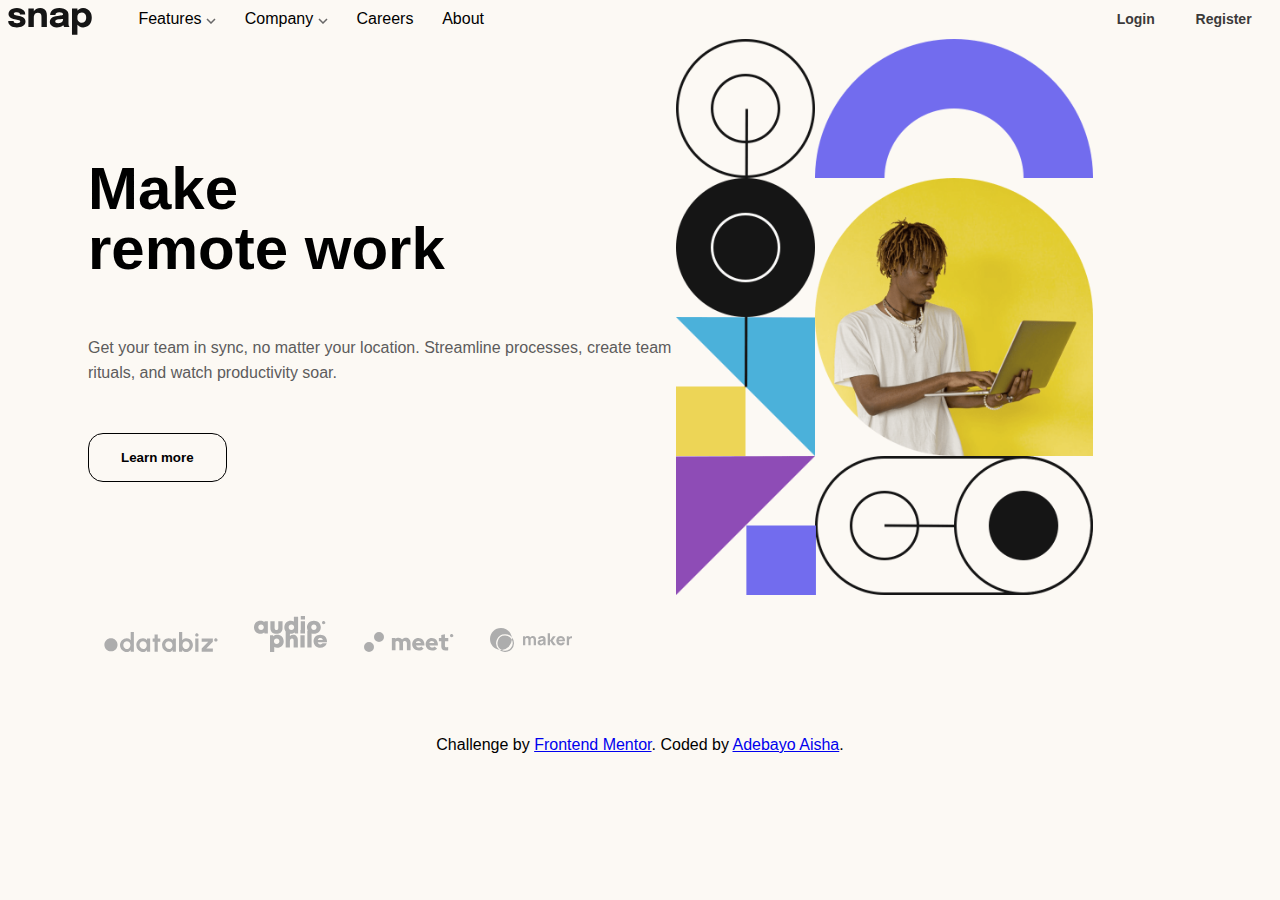
<file: index.html>
<!DOCTYPE html>
<html lang="en">

<head>
  <meta charset="UTF-8">
  <meta name="viewport" content="width=device-width, initial-scale=1.0">
  <!-- displays site properly based on user's device -->
  <link rel="stylesheet" href="style.css">
  <link rel="icon" type="image/png" sizes="32x32" href="./images/favicon-32x32.png">

  <title>Frontend Mentor | Intro section with dropdown navigation</title>
</head>

<body>
  <div class="container">
    <!----nav-->
    <nav>
      <div> <img id="" src="images/logo.svg" alt="" srcset=""></div>
      <div class="nav">
        <div class="link">
          <img class="d-none close-menu" onclick="closeMenu()" src="images/icon-close-menu.svg" alt="" srcset="">
          <div class="dropdown">Features <span><img  onclick="myFunction()" class="dropbtn" src="images/icon-arrow-down.svg" alt="" srcset="">
          </span>
           <div id="myDropdown" class="dropdown-content card">
            <div class="i">
              <img src="images/icon-todo.svg" alt="" srcset="">
              <p>Todo List</p>
            </div>
            <div class="i">
              <img src="images/icon-calendar.svg" alt="" srcset="">
              <p>Calender</p>
            </div>
            <div class="i">
              <img src="images/icon-reminders.svg" alt="" srcset="">
              <p>Reminders</p>
            </div>
            <div class="i">
              <img src="images/icon-planning.svg" alt="" srcset="">
              <p>Planning</p>
            </div>
          </div>
        </div>
  
        <div>Company <span><img  onclick="myFunction2()" class="dropbtn" src="images/icon-arrow-down.svg"
           alt="" srcset=""></span>
           <div id="myDropdown2" class="dropdown-content">
            <p>History</p>
        <p>Our team</p>
        <p>Blog</p>
          </div></div>
          <div>Careers </div>
          <div>About </div>
        </div>

        <div class="navEnd">
          <div onclick="window.location.href='login.html'"> <button>
              Login
            </button> </div>
          <div id="reg" onclick="window.location.href='Register.html'"> <button>
              Register
            </button> </div>
        </div>
      </div>
      <img class=" menu-logo" onclick="myMenu()" src="images/icon-menu.svg" alt="" srcset="">
    </nav>
    </div>

    <!---Main-->
    <main>
      <!--Left col-->
      <div class="left-col">
        <h1>
          Make <br>remote work
        </h1>
        <p>
          Get your team in sync, no matter your location. Streamline processes,
          create team rituals, and watch productivity soar.
        </p>
        <button>Learn more</button>
        <div id="spons">
          <img src="images/client-databiz.svg" alt="" srcset="">
          <img src="images/client-audiophile.svg" alt="" srcset="">
          <img src="images/client-meet.svg" alt="" srcset="">
          <img src="images/client-maker.svg" alt="" srcset="">
        </div>
      </div>
      <!--right col-->
      <div class="right-col">
        <img id="right-img" src="images/image-hero-desktop.png" alt="artWork" srcset="">
      </div>
    </main>
  </div>

  <!---Footer-->
  <div class="attribution">
    Challenge by <a href="https://www.frontendmentor.io?ref=challenge" target="_blank">Frontend Mentor</a>.
    Coded by <a href="#">Adebayo Aisha</a>.
  </div>


  <script src="app.js"></script>
</body>

</html>
</file>
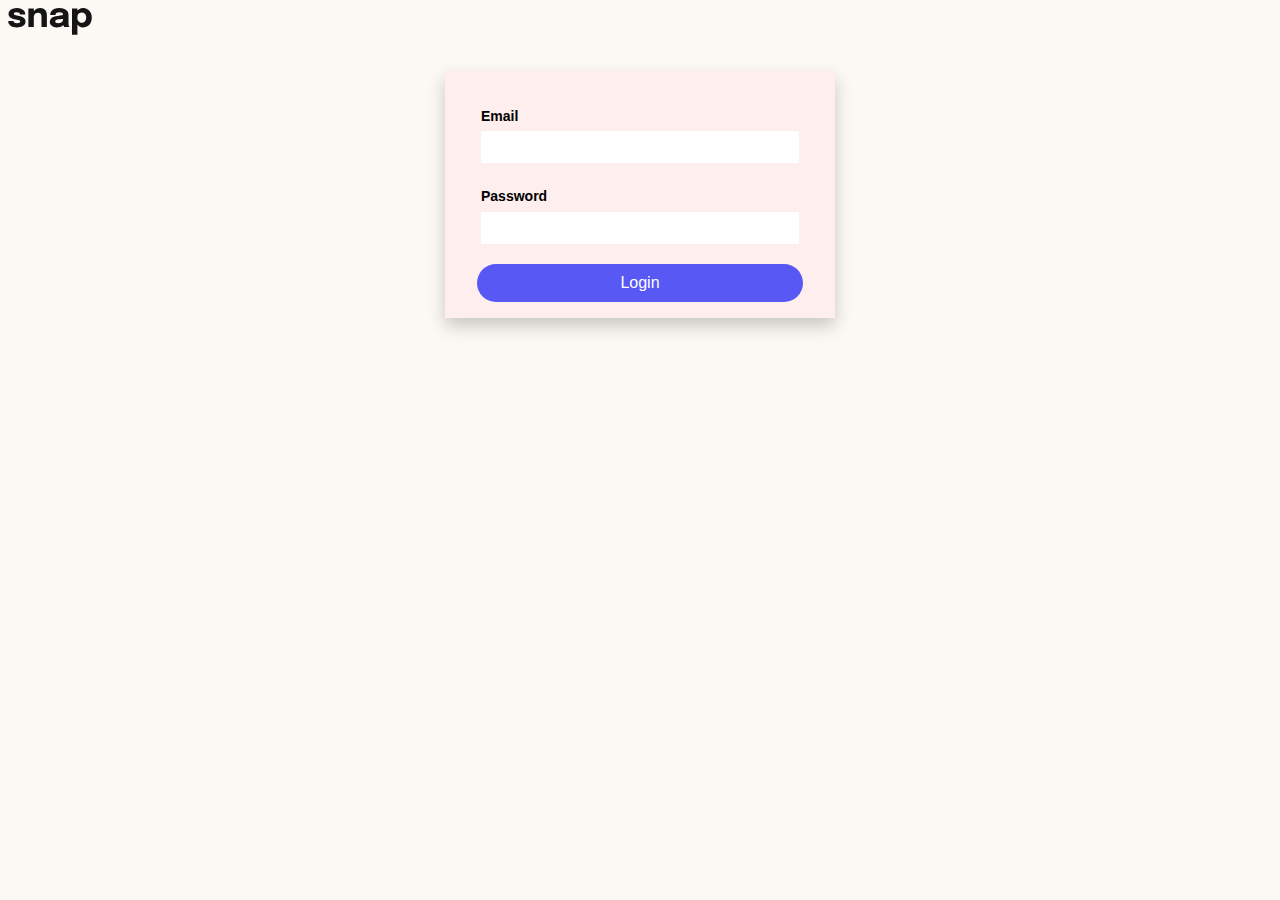
<file: login.html>
<!DOCTYPE html>
<html lang="en">

<head>
  <meta charset="UTF-8">
  <meta name="viewport" content="width=device-width, initial-scale=1.0">
  <!-- displays site properly based on user's device -->
  <link rel="stylesheet" href="style.css">
  <link rel="stylesheet" href="register.css">
  <link rel="icon" type="image/png" sizes="32x32" href="./images/favicon-32x32.png">

  <title>Frontend Mentor | Intro section with dropdown navigation</title>
</head>

<body>
  <div class="container">
    <!----nav-->
    <a href="./index.html"><img src="images/logo.svg" alt="" srcset=""></a>
    <!---login section-->

    <section>
      <div class="lform">
        <form name="myForm" action="index.html" onsubmit="return validateForm()" method="post">
          <div>
            <label for="email">Email</label><br>
            <input type="email" required id="email" name="email">
          </div>

          <div>
            <label for="password">Password</label><br>
            <input type="password" id="password" required name="password">
          </div>

          <button id="submit" type="submit">Login</button>
        </form>
      </div>
    </section>
  </div>

</body>

</html>
</file>
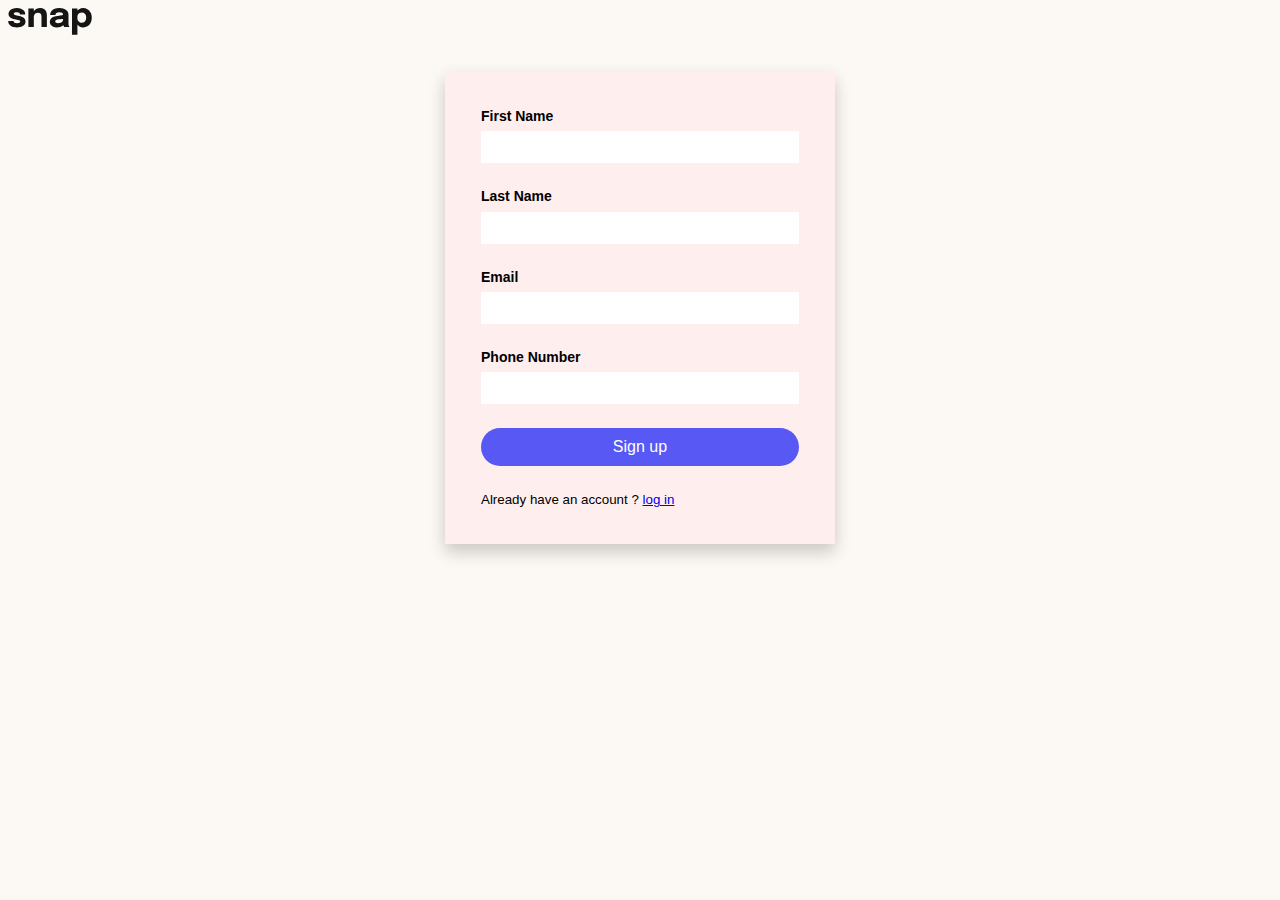
<file: register.html>
<!DOCTYPE html>
<html lang="en">

<head>
    <meta charset="UTF-8">
    <meta name="viewport" content="width=device-width, initial-scale=1.0">
    <!-- displays site properly based on user's device -->
    <link rel="stylesheet" href="style.css">
    <link rel="stylesheet" href="register.css">
    <link rel="icon" type="image/png" sizes="32x32" href="./images/favicon-32x32.png">

    <title>Frontend Mentor | Intro section with dropdown navigation</title>
</head>

<body>
    <div class="container">
        <!----nav-->
        <nav>

            <div class="link">
                <a href="./index.html"><img src="images/logo.svg" alt="" srcset=""></a>

            </div>

        </nav>
        <!---register section-->

        <section>
            <div class="form">
                <form name="myForm" action="/action_page.php" onsubmit="return validateForm()" method="post">
                    <div>
                        <label for="fname"> First Name</label><br>
                        <input type="text" id="fname" name="fname">
                    </div>
                    <div>
                        <label for="lname"> Last Name</label><br>
                        <input type="text" id="lname" name="lname">
                    </div>

                    <div>
                        <label for="email"> Email</label><br>
                        <input type="email" id="fname" name="email">
                    </div>

                    <div>
                        <label for="number"> Phone Number</label><br>
                        <input type="text" id="lname" name="number"><br>
                    </div>

                    <div>
                        <button id="submit" type="submit"> Sign up</button>
                    </div>
                    <div>
                        <small>Already have an account ? <span>
                                <a href="login.html">log in</a></span></small>
                    </div>
                </form>

            </div>

        </section>
    </div>
    </div>
</body>

</html>
</file>
<file: style.css>
* {
    line-height: normal;
    font-family: Verdana, Geneva, Tahoma, sans-serif;
}

body {

    background-color: rgb(252, 249, 244);
    cursor: context-menu;
}

nav {
    position: relative;
}

nav,
.nav,
.link,
.navEnd,
main {
    display: flex;
    justify-content: space-between;
}

.nav {

    font-size: 16px;
    width: 100%;
    margin-left: 2rem;
}

.navEnd>div>button:hover {
    padding: 6px 12px;

    border-radius: 10%;
}

.navEnd>div>button {
    font-size: 14px;
    color: rgb(59, 58, 58);
}

.link>div:hover {
    color: rgb(112, 112, 112);
    cursor: pointer;
}

.link>div,
.navEnd>div {
    padding: .1rem .9rem;
}

main {
    padding-left: 5rem;
}

.left-col>h1 {
    font-size: 60px;
    line-height: 60px;

}

.left-col>p {
    min-width: 70%;
    color: rgb(92, 92, 92);
    line-height: 25px;
}

.left-col>button {

    border: 1px solid black;
    border-radius: 15px;
    width: fit-content;
    padding: 1rem 2rem;
    margin-top: 2rem;
}

button {
    appearance: none;
    outline: none;
    border: none;
    background: none;
    width: fit-content;
    font-weight: bold;
    cursor: pointer;
}

.left-col {
    display: flex;
    flex-direction: column;
    width: 80%;
    margin-top: 5rem;
}

#right-img {
    width: 70%;
}

.menu-logo,
.close-menu {
    display: none;
}

@media screen and (max-width: 800px) {
    main {
        flex-direction: column;
        padding: 0%;
        align-items: center;
    }

    .right-col {
        flex-wrap: wrap;
        margin-left: 4rem;
    }

    .left-col>h1 {
        font-size: 44px;
    }

    .left-col {
        margin: 0%;
    }

    .nav,
    .link,
    .navEnd {
        flex-direction: column;
    }

    .nav {
        background-color: rgb(255, 255, 255);
        color: rgb(100, 100, 100);
        width: 60vw;
        height: 100vh;
        position: absolute;
        right: 0;
        top: 0;
        justify-content: start;
        display: none;
    }

    .navEnd {
        align-items: center;

    }

    .navEnd>div {
        padding: .7rem .9rem;
        margin: .5rem 0%;

    }

    #reg {
        border: 1px solid black;
        border-radius: 15px;
        width: fit-content;
        padding: .7rem 2rem;
        text-align: center;
    }

    .menu-logo {
        display: block;
    }

    .close-menu {
        width: 8%;
        margin-left: 85%;
        margin-top: 1rem;
    }

    .close-menu:hover {
        width: 10%;
    }

    .link>div {
        margin: 20px;
    }
}

#spons {
    margin-top: 20%;

}

#spons>img {
    padding: 1rem;
}

.attribution {
    text-align: center;
    margin-top: 4rem;
}

.card {
    background-color: rgb(34, 103, 164);
    width: max-content;
    height: max-content;
    padding: 0% 1.5rem;
    color: aliceblue;
    border-radius: 10px;

}

.d-none {
    display: none;
}

.card>.i {
    display: flex;
    flex-direction: row;
    align-items: center;
    justify-content: space-between;
    padding: 4px;
}

.cards {
    display: flex;
    margin-left: 8rem;
    position: absolute;
}

#compCard {
    margin-left: 8rem;

}

/* Dropdown Button */


/* Dropdown button on hover & focus */


/* The container <div> - needed to position the dropdown content */
.dropdown {
    position: relative;
    display: inline-block;
}

/* Dropdown Content (Hidden by Default) */
.dropdown-content {
    display: none;
    position: absolute;
    background-color: #f1f1f1;
    min-width: 160px;
    box-shadow: 0px 8px 16px 0px rgba(0, 0, 0, 0.2);
    z-index: 1;
    color: #2980B9;
}

/* Links inside the dropdown */
.dropdown-content a {
    color: black;
    padding: 12px 16px;
    text-decoration: none;
    display: block;
}

/* Change color of dropdown links on hover */
.dropdown-content a:hover {
    background-color: #ddd
}

/* Show the dropdown menu (use JS to add this class to the .dropdown-content container when the user clicks on the dropdown button) */
.show {
    display: block;
}
</file>
<file: register.css>
.form,
.lform {
    display: flex;
    flex-direction: column;
    align-items: center;

}

section {

    margin-top: 2rem;
}

form>div {
    margin: 1rem 0%;
    padding: 4px;
}

form {
    background-color: rgb(255, 238, 238);
    padding: 1rem 2rem;
    box-shadow: 0px 8px 16px 0px rgba(0, 0, 0, 0.2);
}

label {
    font-weight: bold;
    font-size: 14px;
}

input {
    border: none;
    width: 300px;
    height: 30px;
    margin-top: 2%;
    font-size: 14px;
    padding-left: 16px;
}

#submit {
    text-align: center;
    background-color: rgb(88, 88, 245);
    color: white;
    border-radius: 50px;
    padding: 10px;
    width: 100%;
    font-weight: normal;
    font-size: 16px;
}

#submit:hover {
    background-color: rgb(123, 177, 235);
    color: rgb(47, 47, 47);
}
</file>
